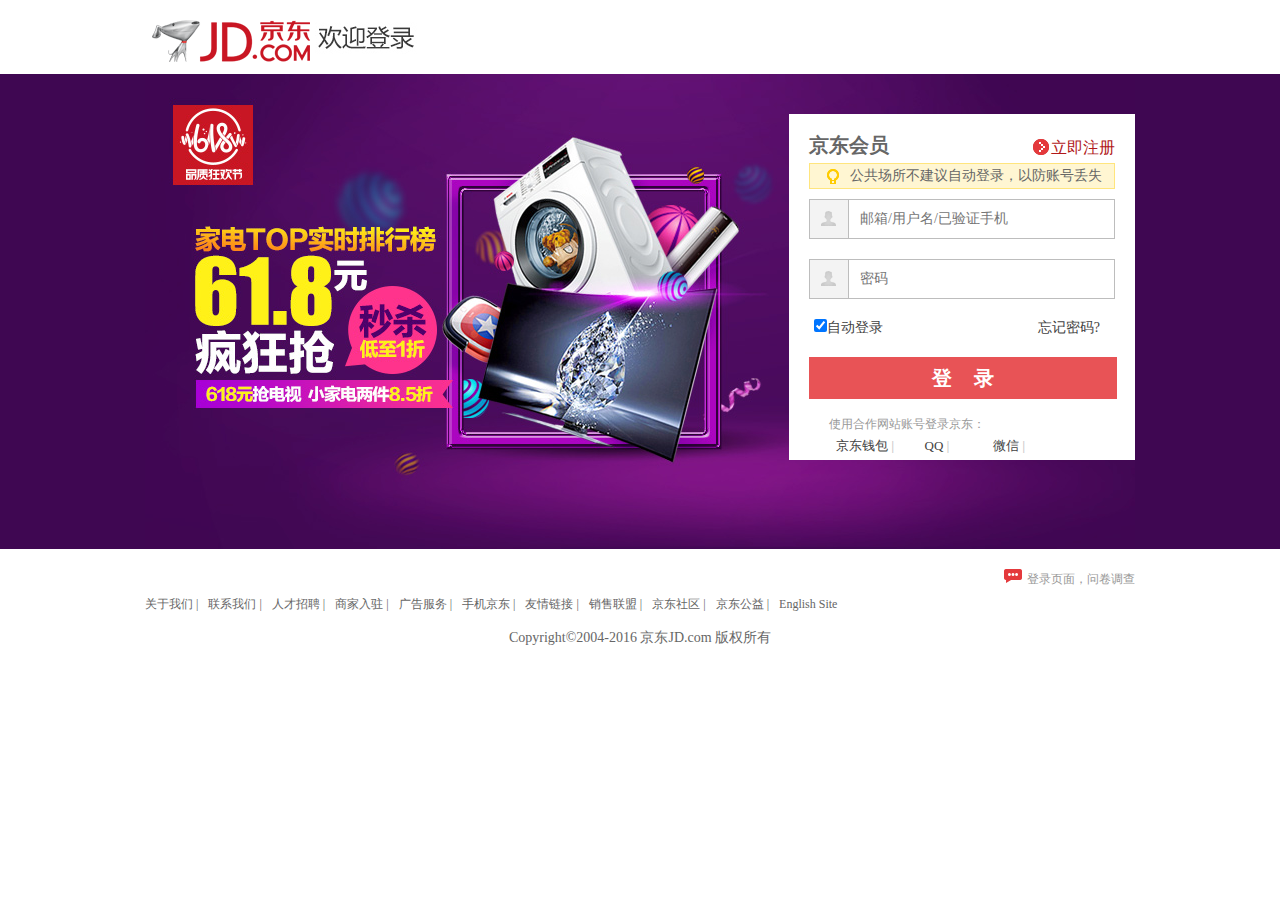
<file: login.html>
<!DOCTYPE html>
<html lang="en">
<head>
    <meta charset="UTF-8">
    <title>登录页面</title>
    <link rel="stylesheet" href="css/login.css"/>
</head>
<body>
<div class="w">
    <div class="header">
        <a href="http://www.jd.com"><img src="img/logo-201305-b.png"/></a>
        <img class="img1"  src="img/l-icon.png" />
    </div>
</div>

<div class="content-login">
    <div class="w">
        <div class="content-r">
            <div class="mt">
              <h1>京东会员</h1>
                <em></em>
                <a href="#">立即注册</a>
            </div>
            <div class="mc">
                <div class="mc-t">
                    <em></em>
                    公共场所不建议自动登录，以防账号丢失
                </div>
            </div>
            <div class="md">
                <label></label>
                <input type="text" placeholder="邮箱/用户名/已验证手机" id="loginname" class="loginname"/>
            </div>
            <div class="mp">
                <label></label>
                <input type="text" placeholder="密码" id="password" class="password"/>
            </div>
            <div class="mb">
                <div class="safe">
                   <span> <input type="checkbox" name="chkRememberMe" checked/>
                    自动登录</span>
                    <span class="password-safe">忘记密码?</span>
                </div>
            </div>
            <div class="mf">
                <div class="mf-c" id="button">
                    <a href="#">登&nbsp;&nbsp;&nbsp;&nbsp;录</a>
                </div>
            </div>
            <div class="content-desc">
            <h5>使用合作网站账号登录京东：</h5>
            <ul>
                <li>京东钱包 <b>|</b></li>
                <li>QQ <b>|</b></li>
                <li>微信 <b>|</b></li>
            </ul>
        </div>
        </div>

    </div>
</div>
<div class="content">
    <div class="logo-wrap">
        <div class="w">
            <div class="foot-t">
                <a href="#"><b></b>登录页面，问卷调查</a>
            </div>
        </div>
    </div>
</div>
<div class="feet">
    <div class="w">
        <ul>
            <li><a href="#">关于我们&nbsp;|</a></li>
            <li><a href="#">联系我们&nbsp;|</a></li>
            <li><a href="#">人才招聘&nbsp;|</a></li>
            <li><a href="#">商家入驻&nbsp;|</a></li>
            <li><a href="#">广告服务&nbsp;|</a></li>
            <li><a href="#">手机京东&nbsp;|</a></li>
            <li><a href="#">友情链接&nbsp;|</a></li>
            <li><a href="#">销售联盟&nbsp;|</a></li>
            <li><a href="#">京东社区&nbsp;|</a></li>
            <li><a href="#">京东公益&nbsp;|</a></li>
            <li><a href="#">English Site</a></li>
        </ul>
    </div>

</div>
<div class="w">
    <div class="feeter">
    Copyright©2004-2016  京东JD.com 版权所有
</div>
</div>

</body>
</html>
<script type="text/javascript" src="js/utils-1.0.0.min.js"></script>
<script type="text/javascript" src="js/ajax.js"></script>
<script type="text/javascript" src="js/login.js"></script>
</file>
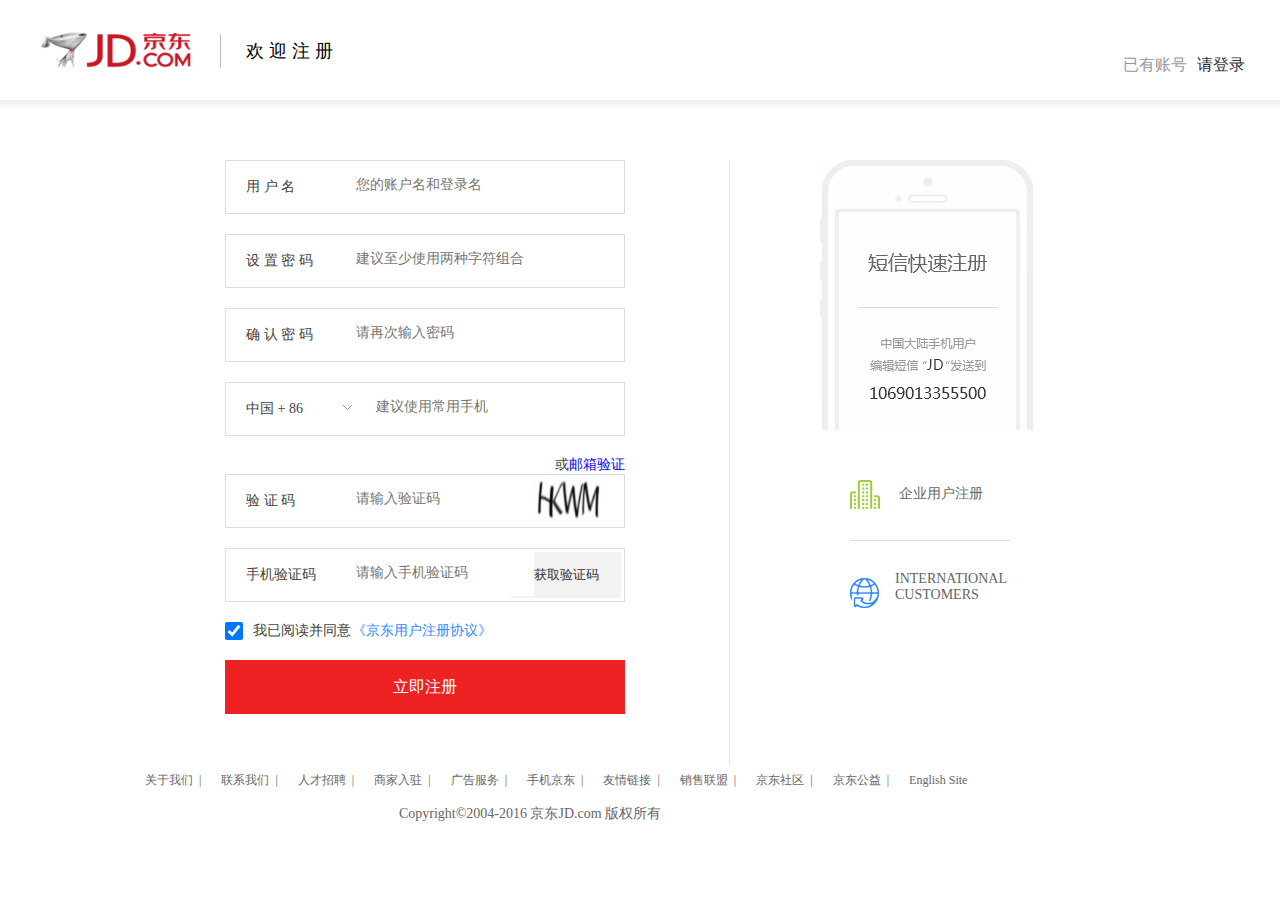
<file: register.html>
<!DOCTYPE html>
<html lang="en">
<head>
    <meta charset="UTF-8">
    <title>个人注册页面</title>
    <link rel="stylesheet" href="css/register.css"/>
</head>
<body class="root">
<div class="header">
    <div class="w">
        <img src="img/logo-201305-b.png"/>
        <div class="logo">欢迎注册</div>
        <div class="logo-r">
            已有账号
            <a href="login.html">请登录</a>
        </div>
    </div>

</div>
<div class="w">
    <div class="formList">
        <div class="main">
            <div class="main-l">
                <form action id="formName">
                   <div class="tab">
                       <label>用 户 名</label>
                       <input type="text" placeholder="您的账户名和登录名" id="userName" />
                   </div>
                   <div class="tab">
                       <label>设 置 密 码</label>
                       <input type="text" placeholder="建议至少使用两种字符组合" id="password"  />
                   </div>
                   <div class="tab">
                       <label>确 认 密 码</label>
                       <input type="text" placeholder="请再次输入密码" id="password1"/>
                   </div>
                   <div class="tab">
                       <label>中国 + 86</label>
                       <a href="javascript:;"></a>
                       <input type="text" placeholder="建议使用常用手机" id="phone"/>
                   </div>
                    <div class="email">
                        或
                        <a href="#">邮箱验证</a>
                    </div>
                    <div class="tab">
                    <label>验 证 码</label>
                    <input type="text" placeholder="请输入验证码" id="code"/>
                        <img src="img/image.jpg" />
                </div>
                   <div class="tab">
                       <label>手机验证码</label>
                       <input type="text" placeholder="请输入手机验证码" id="phoneCode" />
                       <button type="button">获取验证码</button>
                   </div>
                    <div class="form-b">
                        <input type="checkbox" checked/>
                        我已阅读并同意
                        <a href="#">《京东用户注册协议》</a>
                    </div>
                    <div class="regBtn" id="btn">
                        立即注册
                    </div>
                </form>
            </div>
            <div class="other">
                <div class="phone">
                </div>
                <div class="company">
                <a href="#">
                    <i></i>
                    <span>企业用户注册</span>
                </a>
            </div>
                <div class="cust">
                    <a href="#">
                        <i></i>
                        <span>INTERNATIONAL<br>CUSTOMERS</span>
                    </a>
                </div>
            </div>
        </div>
    </div>
</div>
<div class="feet">
    <div class="w">
        <ul>
            <li><a href="#">关于我们&nbsp;  |</a></li>
            <li><a href="#">联系我们&nbsp;  |</a></li>
            <li><a href="#">人才招聘&nbsp;  |</a></li>
            <li><a href="#">商家入驻&nbsp;  |</a></li>
            <li><a href="#">广告服务&nbsp;  |</a></li>
            <li><a href="#">手机京东&nbsp;  |</a></li>
            <li><a href="#">友情链接&nbsp;  |</a></li>
            <li><a href="#">销售联盟&nbsp;  |</a></li>
            <li><a href="#">京东社区&nbsp;  |</a></li>
            <li><a href="#">京东公益&nbsp;  |</a></li>
            <li><a href="#">English Site</a></li>
        </ul>
    </div>
</div>
<div class="w">
    <div class="feeter">
        Copyright©2004-2016  京东JD.com 版权所有
    </div>
</div>
</body>
</html>
<script type="text/javascript" src="js/add.js"></script>
</file>
<file: css/login.css>
*{
    margin: 0;
    padding: 0;
}
body{
    font-size: 16px;
    color: #424242;
}
input{
    display: block;
    outline: none;
}
a,a:hover,a:target,a:visited,a:active{
    display: block;
    text-decoration: none;
}
.w{
    width: 990px;
    margin: 0 auto;
}
.w .header{
    width: 300px;
    margin: 10px 0 0;
    overflow: hidden;
}
.w .header a{
    display: block;
    width: 170px;
    height: 60px;
    float: left;
}
.w .header a img{
    width: 100%;
    height: 100%;

}
.w .header .img1{
    width: 110px;
    height: 40px;
    margin: 10px 0;
}
.content-login{
    background:#3F0752 ;
}
.content-login .w{
    height: 475px;
    background: url("../img/5763597cNa5b01a7a.jpg");
    z-index: 5;
}
.content-login .w .content-r{
    float: right;
    width: 306px;
    position: relative;
    z-index: 4;
    background: #fff;
    padding: 20px;
    overflow: visible;
    height: 306px;
    top: 40px;
}
.content-login .w .content-r .mt{
    width: 100%;
    height: 27px;
    position: relative;
}
.content-login .w .content-r .mt h1{
    position: relative;
    height: 27px;
    line-height: 27px;
    top: -5px;
    float: left;
    color: rgb(102, 102, 102);
    font-family: "Microsoft YaHei", tahoma, arial, "Hiragino Sans GB", "\5b8b\4f53", sans-serif;
    font-size: 20px;
    padding: 3px 0;
}

.content-login .w .content-r .mt a{
    float: right;
    color: #B1191A;
    height: 100%;
    line-height: 27px;
}
.content-login .w .content-r .mt em{
    position: absolute;
    right: 61px;
    top: 5px;
    width: 16px;
    height: 16px;
    overflow: hidden;
    background: url("../img/pwd-icons-new.png") -104px -75px no-repeat;
    vertical-align: middle;
    margin-right: 5px
}
.content-login .w .content-r .mc{
   height: 31px;
    line-height: 31px;
    margin: 2px 0 5px;
}
.content-login .w .content-r .mc .mc-t{
    position: relative;
    background: #fff6d2;
    color: #666;
    border: 1px solid #ffe57d;
    padding: 3px 10px 3px 40px;
    line-height: 18px;
    height: 18px;
    font-size: 14px;
}
.content-login .w .content-r .mc .mc-t em{
    display: block;
    position: absolute;
    left: 17px;
    top: 4px;
    width: 16px;
    height: 16px;
    background: url("../img/pwd-icons-new.png") no-repeat -104px -22px;
}
.content-login .w .content-r .md{
    position: relative;
    border: 1px solid #bdbdbd;
    height: 38px;
    width: 304px;
    z-index: 6;
    margin-bottom: 20px;
}
.content-login .w .content-r .md label{
    position: absolute;
    z-index: 3;
    top: 0;
    left: 0;
    width: 38px;
    height: 38px;
    border-right: 1px solid #bdbdbd;
    background:url("../img/pwd-icons-new.png") 0 0 no-repeat;
}
.content-login .w .content-r .md .loginname{
    line-height: 18px;
    height: 18px;
    border: 0;
    padding: 10px 0 10px 50px;
    width: 254px;
    float: none;
    overflow: hidden;
    font-size: 14px;
    font-family: '\5b8b\4f53';
}
.content-login .w .content-r .mp{
    position: relative;
    border: 1px solid #bdbdbd;
    height: 38px;
    width: 304px;
    z-index: 6;
   margin-bottom: 20px;
}
.content-login .w .content-r .mp label{
    position: absolute;
    z-index: 3;
    top: 0;
    left: 0;
    width: 38px;
    height: 38px;
    border-right: 1px solid #bdbdbd;
    background:url("../img/pwd-icons-new.png") 0 0 no-repeat;
}
.content-login .w .content-r .mp .password{
    line-height: 18px;
    height: 18px;
    border: 0;
    padding: 10px 0 10px 50px;
    width: 254px;
    float: none;
    overflow: hidden;
    font-size: 14px;
    font-family: '\5b8b\4f53';
}
.content-login .w .content-r .mb{
    width: 100%;
    height: 18px;
    position: relative;
    margin-bottom: 20px;
}
.content-login .w .content-r .mb .safe{
    overflow: hidden;
}
.content-login .w .content-r .mb .safe span{
    float: left;
    font-size: 14px;
    margin-right: 15px;

}
.content-login .w .content-r .mb .safe span input{
    float: left;
    margin-left: 5px;
}
.content-login .w .content-r .mb .safe span.password-safe{
    float: right;
}
.content-login .w .content-r .mf{
    width: 100%;
    border: 1px solid  #e85356;
    background: #e85356;
    height: 40px;
}
.content-login .w .content-r .mf a{
    height: 40px;
    line-height: 40px;
    text-align: center;
    display: block;
    font-size: 20px;
    font-family: "Microsoft YaHei", tahoma, arial, "Hiragino Sans GB", "\5b8b\4f53", sans-serif;
    font-weight: 700;
    color: #ffffff;
}
.content-login .w .content-desc{
    position: absolute;
    left: 0;
    bottom: 0;
    height: 44px;
    width: 100%;
}
.content-login .w .content-desc h5{
    font-weight: 400;
    color: #999;
    font-size: 12px;
    padding-left: 40px;
}
.content-login .w .content-desc ul{
    list-style: none;
    font-size: 13px;
    height: 30px;
    padding-left: 40px;
}
.content-login .w .content-desc ul li{
    height: 25px;
    line-height: 25px;
    width: 72px;
    text-align: center;
    float: left;
    font-family: '\5b8b\4f53'
}
.content-login .w .content-desc ul li b{
    color: #cccccc;
}
.content .logo-wrap .foot-t{
    width: 100%;
    margin-top: 20px;
}
.content{
    width: 990px;
    margin: 0 auto;
    height: 20px;
}
.content .logo-wrap .foot-t a{
    font-size: 12px;
    float: right;
    color:#999 ;
}
.content .logo-wrap .foot-t b{
    display: inline-block;
    width: 18px;
    height: 14px;
    text-align: center;
    margin: 0 5px;
    background: url("../img/q-icon.png") no-repeat;
}
.feet .w ul{
    list-style: none;
    overflow: hidden;

}
.feet .w ul li{
    float: left;
    height: 30px;
    line-height: 30px;
    text-align: center;

}
.feet .w ul li a{
    font-size: 12px;
    color: #666;
    float: left;
    margin-right: 10px;
}
.feet .w ul li a:hover{
    color: #B1191A;
}
.feeter{
    width: 990px;
    height: 18px;
    line-height: 18px;
    margin: 10px 0;
    font-size: 14px;
    text-align: center;
    color: #666666;
}
.input_tips{
    color: #B1191A;
}
</file>
<file: css/register.css>
*{
    margin: 0;
    padding: 0;
}
a,a:target,a:visited,a:hover,a:active{
    display: block;
    text-decoration: none;
}
input{
    display: block;
    outline: 0;
    border-width: 0;
}
img{
    display: block;
    border: 0;
}
html,body{
    width: 100%;
    height: 100%;
    font-size: 14px;
    color: #424242;
    font-family: "Microsoft YaHei","Hiragino Sans GB";
}
.header{
    width: 100%;
    min-width: 1210px;
    height: 110px;
    background: url("../img/headbg.jpg") repeat-x left bottom;
    margin-bottom: 30px;
}
.header .w{
    width: 1210px;
    margin: 0 auto;
}
.header .w img{
    width: 160px;
    height: 50px;
    float: left;
    margin-top: 24px;
}
.header .w .logo{
    float: left;
    height: 34px;
    line-height: 34px;
    font-size: 18px;
    color: #000;
    border-left: solid 1px #bbb;
    margin-left: 25px;
    padding-left: 25px;
    margin-top: 34px;
    letter-spacing: 5px;
    font-family: "Microsoft YaHei", tahoma, arial, "Hiragino Sans GB", "\5b8b\4f53", sans-serif;
}
.header .w .logo-r{
    font-size: 16px;
    float: right;
    margin-top: 55px;
    color: #999;
    font-family: "Microsoft YaHei", tahoma, arial, "Hiragino Sans GB", "\5b8b\4f53", sans-serif;
}
.header .w .logo-r a{
    float: right;
    color: #333;
    margin-left: 10px;
}
.root .w{
    width: 1210px;
    margin: 0 auto;
}
.root .w .formList{
    width: 100%;
    height: 605px;
}
.root .w .formList .main{
    margin: 50px auto 60px;
    width: 830px;
    overflow: hidden;
}
.w .formList .main .main-l{
    width: 400px;
    float: left;
}
.w .formList .main .tab{
    overflow: hidden;
    position: relative;
    border:  1px solid #ddd;
    width: 398px;
    height: 52px;
    margin-bottom: 20px;
}
.w .formList .main .tab label{
    float: left;
    width: 90px;
    height: 52px;
    line-height: 52px;
    padding-left: 20px;
}
.w .formList .main .tab input{
    position: absolute;
    z-index: 2;
    line-height: 46px;
    margin-left: 20px;
    margin-top: 1px;
    font-size: 14px;
    font-family: 'Microsoft YaHei', 'Hiragino Sans GB';
    color: rgb(204, 204, 204);
    display: inline;
}

.w .formList .main .tab a{
    width: 15px;
    height: 15px;
    display: inline-block;
    margin-top: 15px;
    margin-left: 5px;
    background-position: -2px -151px;
    background-image: url("../img/icon.png") ;
}
.w .formList .main .tab img {
    position: absolute;
    right: 3px;
    top: 3px;
    width: 110px;
    height: 46px;
    cursor: pointer;
}
.w .formList .main .tab button{
    position: absolute;
    right: 3px;
    top: 3px;
    width: 110px;
    height: 46px;
    border: none;
    background: #f2f2f2;
    color: #333;
    padding: 0;
    cursor: pointer;
    outline: none;
}
.w .formList .main .email{
    float: right;
    width: 70px;
}
.w .formList .main .email a{
    float: right;
}
.w .formList .main .form-b{
    overflow: hidden;
    text-align: left;
    width: 100%;
}
.w .formList .main .form-b input{
    width: 18px;
    height: 18px;
    border: solid 1px #cfd1d3;
    vertical-align: text-top;
    padding: 0;
    margin: 0;
    margin-right: 10px;
   float: left;
}
.w .formList .main .form-b a{
    color: #38f;
    float: right;
    margin-right: 133px;

}
.w .formList .main .regBtn{
    margin-top: 20px;
    width: 100%;
    height: 54px;
    color: #fff;
    background: #e22;
    line-height: 54px;
    text-align: center;
    border: 0;
    font-size: 16px;
    font-family: "Microsoft YaHei","Hiragino Sans GB";
    cursor: pointer;
    -webkit-user-select: none;
}
.w .other{
    float: left;
    margin-left: 104px;
    height: 605px;
    padding-left: 90px;
    border-left: solid 1px #e6e6e6;

}
.w .other .phone{
    width: 213px;
    height: 270px;
    background: url("../img/phone.jpg")no-repeat;
}
.w .other .company{
    width: 160px;
    height: 60px;
    margin-top: 50px;
    border-bottom: solid 1px #ddd;
    margin-left: 30px;
}
.w .other .company a{
    display: block;
    width: 160px;
    height: 30px;
    color: #666666;
}
.w .other .company a:hover{
    color: #000;
    font-weight: 700;
}
.w .other .company i{
    display: inline-block;
    width: 30px;
    height: 29px;
    vertical-align: middle;
    margin-right: 15px;
    background-position: 0 -50px;
    background-image: url("../img/icon.png");
}
.w .other .cust{
    width: 160px;
    margin-left: 30px;
    margin-top: 30px;
}
.w .other .cust a{
    display: block;
    width: 180px;
    height: 41px;
    color: #666666;
}
.w .other .cust a:hover{
    color: #000;
    font-weight: 700;
}
.w .other .cust a i{
    display: inline-block;
    width: 30px;
    height: 30px;
    vertical-align: text-bottom;
    margin-right: 15px;
    float: left;
    margin-top: 7px;
    background-image: url("../img/icon.png");
    background-position: -50px -50px ;
}
.feet .w{
    width: 990px;
    margin: 0 auto;
}
.feet .w ul{
    list-style: none;
    overflow: hidden;

}
.feet .w ul li{
    float: left;
    height: 30px;
    line-height: 30px;
    text-align: center;

}
.feet .w ul li a{
    font-size: 12px;
    color: #666;
    float: left;
    margin-right: 20px;
}
.feet .w ul li a:hover{
    color: #B1191A;
}
.feeter{
    width: 990px;
    height: 18px;
    line-height: 18px;
    margin: 10px 0;
    font-size: 14px;
    text-align: center;
    color: #666666;
}
</file>
